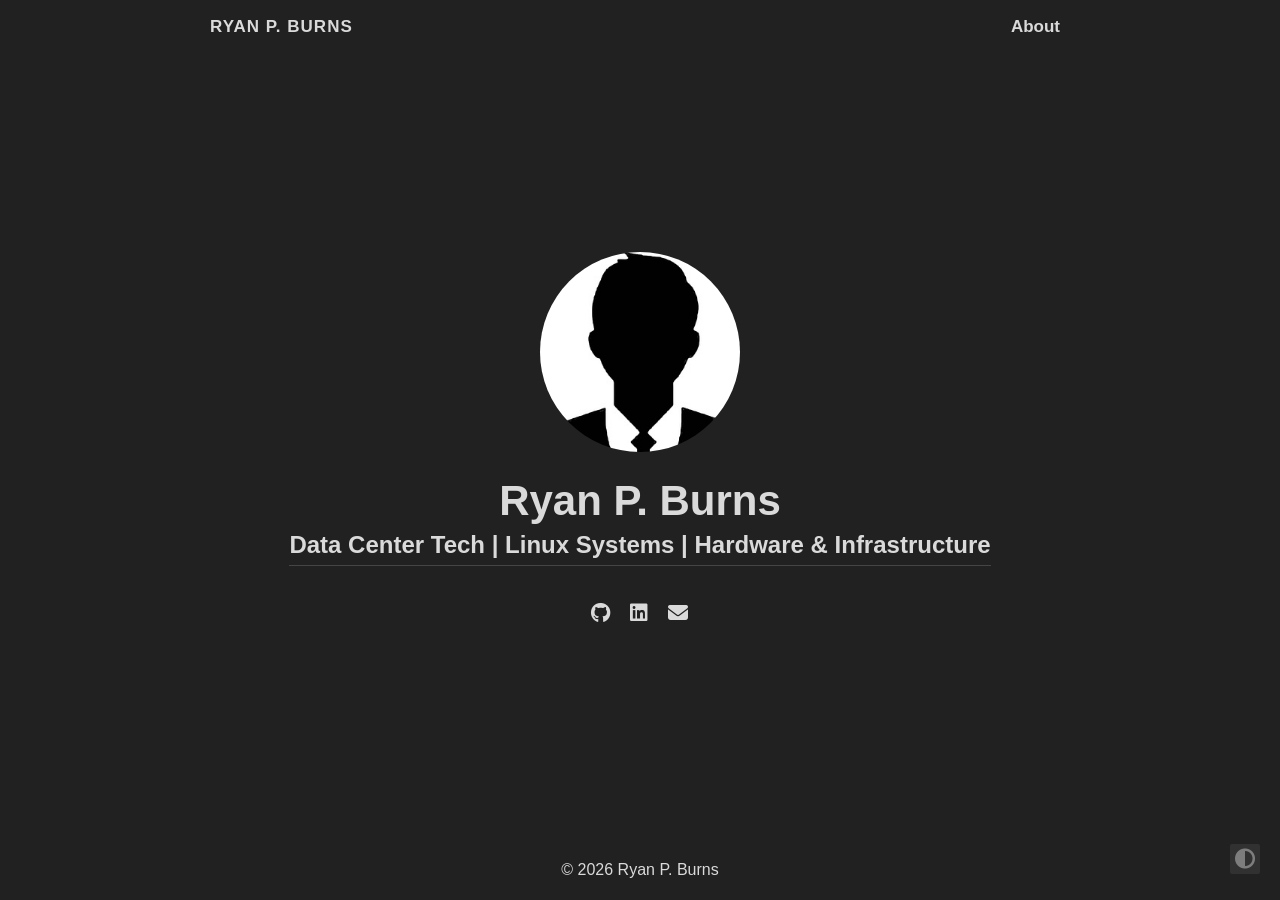
<file: index.html>
<!doctype html><html lang=en><head><title>Ryan P. Burns</title><meta charset=utf-8><meta name=viewport content="width=device-width,initial-scale=1"><meta name=color-scheme content="light dark"><meta name=author content="Ryan P. Burns"><meta name=description content="Personal professional site for Ryan P. Burns."><meta name=keywords content="linux,cloud,infrastructure,data center,homelab,aws"><meta name=twitter:card content="summary"><meta name=twitter:title content="Ryan P. Burns"><meta name=twitter:description content="Personal professional site for Ryan P. Burns."><meta property="og:url" content="https://ryanpburns.com/"><meta property="og:site_name" content="Ryan P. Burns"><meta property="og:title" content="Ryan P. Burns"><meta property="og:description" content="Personal professional site for Ryan P. Burns."><meta property="og:locale" content="en_us"><meta property="og:type" content="website"><link rel=canonical href=https://ryanpburns.com/><link rel=preload href=/fonts/fa-brands-400.woff2 as=font type=font/woff2 crossorigin><link rel=preload href=/fonts/fa-regular-400.woff2 as=font type=font/woff2 crossorigin><link rel=preload href=/fonts/fa-solid-900.woff2 as=font type=font/woff2 crossorigin><link rel=stylesheet href=/css/coder.min.f6b1b35a7b02521b25338f6cf58975f9980a6c12847763fe35a48307758cd1e7.css integrity="sha256-9rGzWnsCUhslM49s9Yl1+ZgKbBKEd2P+NaSDB3WM0ec=" crossorigin=anonymous media=screen><link rel=stylesheet href=/css/coder-dark.min.ad48f476275974885bdc03d5251e3cdbe1678c54a63ff772376b0ed2adc468dd.css integrity="sha256-rUj0didZdIhb3APVJR482+FnjFSmP/dyN2sO0q3EaN0=" crossorigin=anonymous media=screen><link rel=stylesheet href=/scss/custom.min.ee762c5d4b26d87bb756142d9be67d613da15a72aaf7d3ae47573ddc1960342f.css integrity="sha256-7nYsXUsm2Hu3VhQtm+Z9YT2hWnKq99OuR1c93BlgNC8=" crossorigin=anonymous media=screen><link rel=icon type=image/svg+xml href=/images/favicon.svg sizes=any><link rel=icon type=image/png href=/images/favicon-32x32.png sizes=32x32><link rel=icon type=image/png href=/images/favicon-16x16.png sizes=16x16><link rel=apple-touch-icon href=/images/apple-touch-icon.png><link rel=apple-touch-icon sizes=180x180 href=/images/apple-touch-icon.png><link rel=manifest href=/site.webmanifest><link rel=mask-icon href=/images/safari-pinned-tab.svg color=#5bbad5><link rel=alternate type=application/rss+xml href=/index.xml title="Ryan P. Burns"><meta name=generator content="Hugo 0.163.3"></head><body class="preload-transitions colorscheme-dark"><div class=float-container><a id=dark-mode-toggle class=colorscheme-toggle><i class="fa-solid fa-adjust fa-fw" aria-hidden=true></i></a></div><main class=wrapper><nav class=navigation><section class=container><a class=navigation-title href=https://ryanpburns.com/>Ryan P. Burns
</a><input type=checkbox id=menu-toggle>
<label class="menu-button float-right" for=menu-toggle><i class="fa-solid fa-bars fa-fw" aria-hidden=true></i></label><ul class=navigation-list><li class=navigation-item><a class=navigation-link href=/about/>About</a></li></ul></section></nav><div class=content><section class="container centered"><div class=about><div class=avatar><img src=/images/avatar.jpg alt=avatar></div><h1>Ryan P. Burns</h1><h2>Data Center Tech | Linux Systems | Hardware & Infrastructure</h2><ul><li><a href=https://github.com aria-label=Github><i class="fa-brands fa-github fa-lg" aria-hidden=true></i></a></li><li><a href=https://linkedin.com aria-label=LinkedIn><i class="fa-brands fa-linkedin fa-lg" aria-hidden=true></i></a></li><li><a href=mailto:contact@ryanpburns.com aria-label=Email><i class="fa-solid fa-envelope fa-lg" aria-hidden=true></i></a></li></ul></div></section></div><footer class=footer><section class=container>© 2026 Ryan P. Burns</section></footer></main><script src=/js/coder.min.6ae284be93d2d19dad1f02b0039508d9aab3180a12a06dcc71b0b0ef7825a317.js integrity="sha256-auKEvpPS0Z2tHwKwA5UI2aqzGAoSoG3McbCw73gloxc="></script></body></html>
</file>
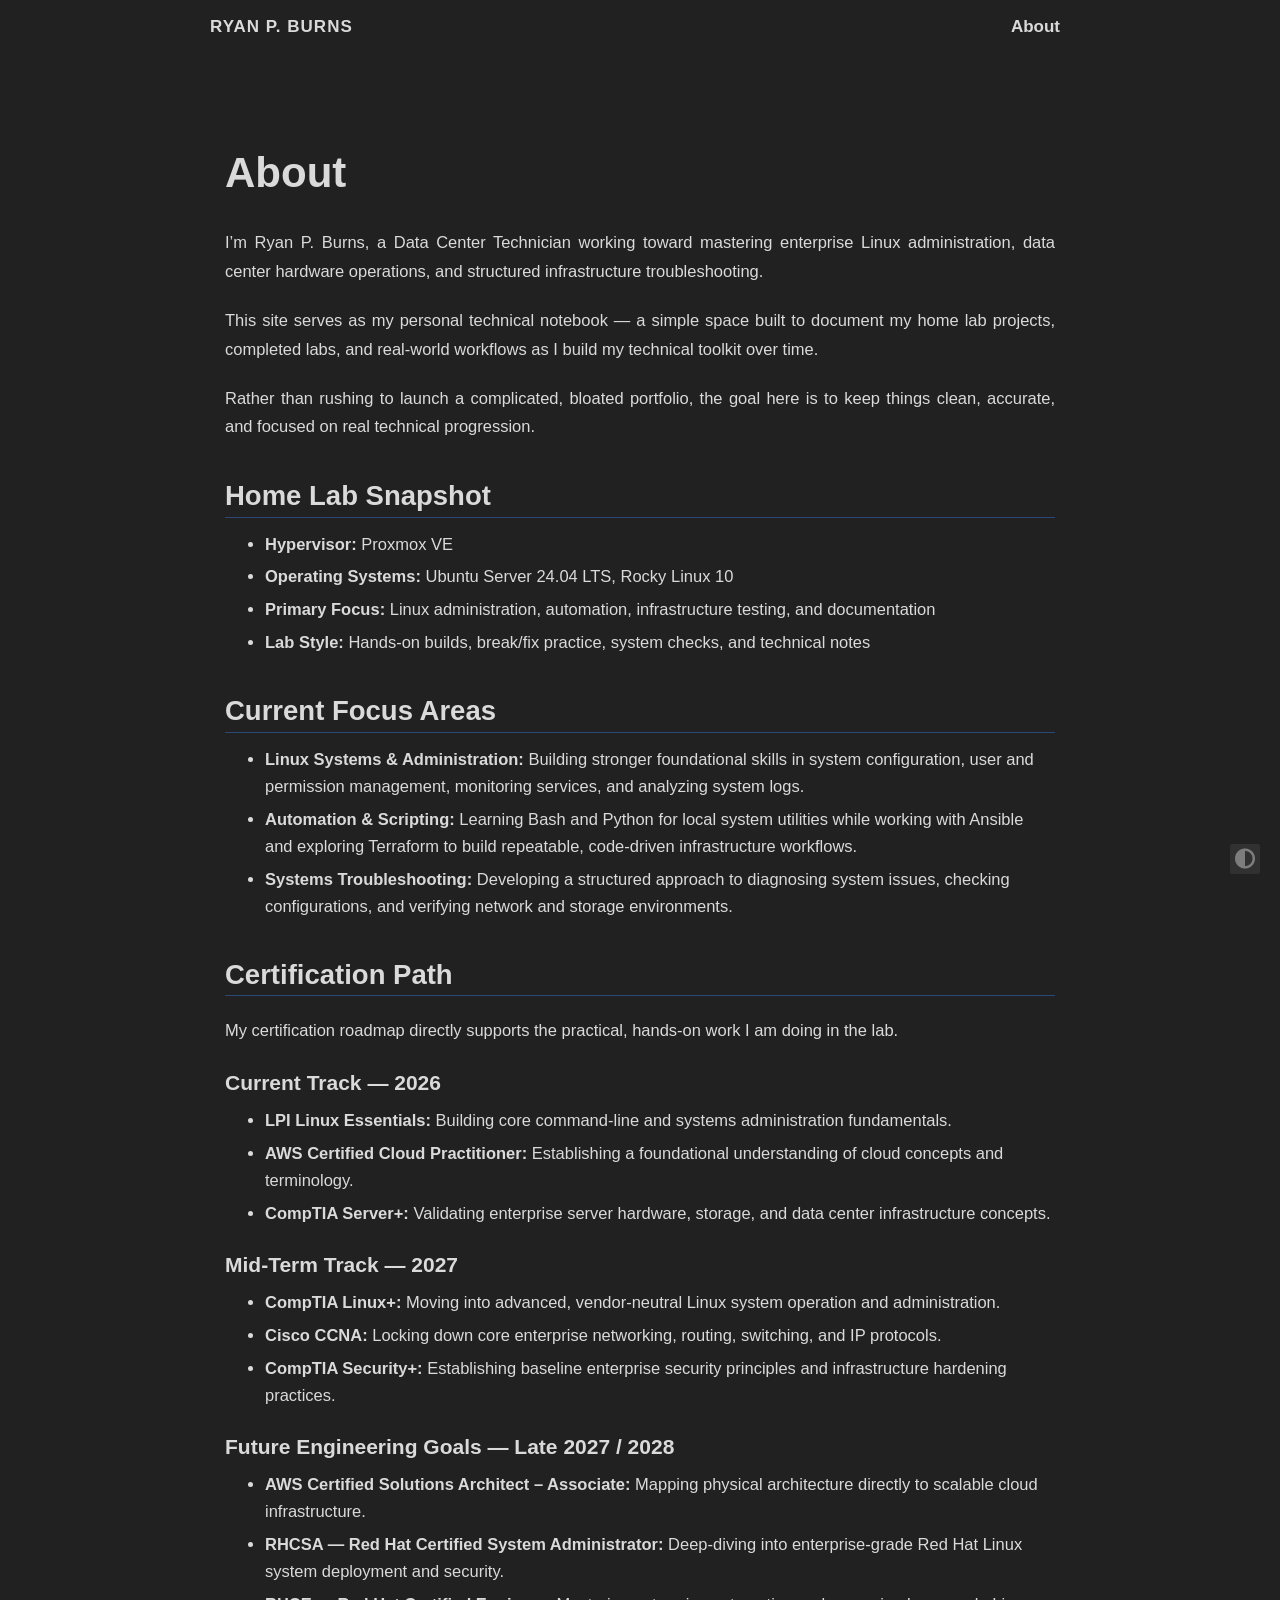
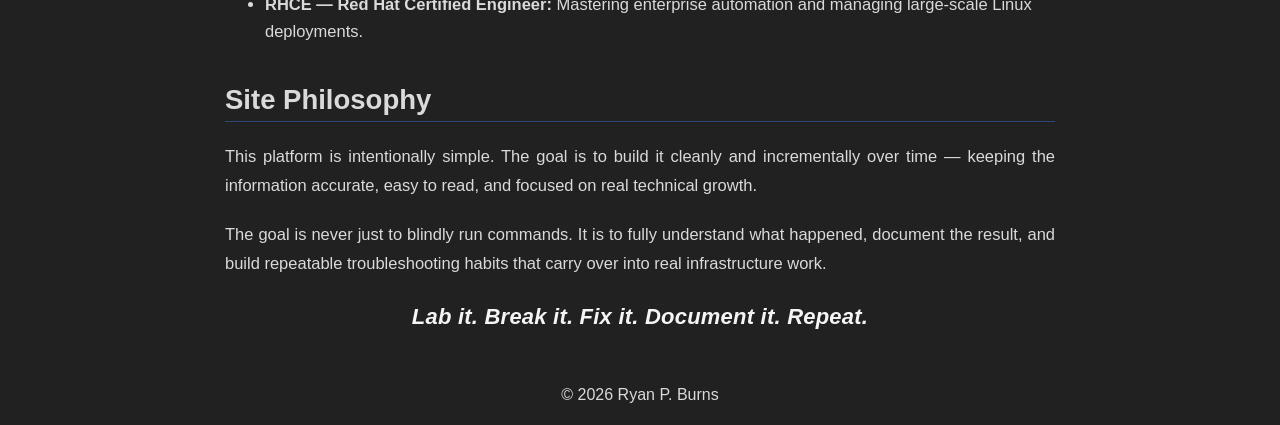
<file: about/index.html>
<!doctype html><html lang=en><head><title>About · Ryan P. Burns</title><meta charset=utf-8><meta name=viewport content="width=device-width,initial-scale=1"><meta name=color-scheme content="light dark"><meta name=author content="Ryan P. Burns"><meta name=description content="I’m Ryan P. Burns, a Data Center Technician working toward mastering enterprise Linux administration, data center hardware operations, and structured infrastructure troubleshooting.
This site serves as my personal technical notebook — a simple space built to document my home lab projects, completed labs, and real-world workflows as I build my technical toolkit over time.
Rather than rushing to launch a complicated, bloated portfolio, the goal here is to keep things clean, accurate, and focused on real technical progression."><meta name=keywords content="linux,cloud,infrastructure,data center,homelab,aws"><meta name=twitter:card content="summary"><meta name=twitter:title content="About"><meta name=twitter:description content="I’m Ryan P. Burns, a Data Center Technician working toward mastering enterprise Linux administration, data center hardware operations, and structured infrastructure troubleshooting.
This site serves as my personal technical notebook — a simple space built to document my home lab projects, completed labs, and real-world workflows as I build my technical toolkit over time.
Rather than rushing to launch a complicated, bloated portfolio, the goal here is to keep things clean, accurate, and focused on real technical progression."><meta property="og:url" content="https://ryanpburns.com/about/"><meta property="og:site_name" content="Ryan P. Burns"><meta property="og:title" content="About"><meta property="og:description" content="I’m Ryan P. Burns, a Data Center Technician working toward mastering enterprise Linux administration, data center hardware operations, and structured infrastructure troubleshooting.
This site serves as my personal technical notebook — a simple space built to document my home lab projects, completed labs, and real-world workflows as I build my technical toolkit over time.
Rather than rushing to launch a complicated, bloated portfolio, the goal here is to keep things clean, accurate, and focused on real technical progression."><meta property="og:locale" content="en_us"><meta property="og:type" content="article"><meta property="article:published_time" content="2026-06-24T00:00:00+00:00"><meta property="article:modified_time" content="2026-06-24T00:00:00+00:00"><link rel=canonical href=https://ryanpburns.com/about/><link rel=preload href=/fonts/fa-brands-400.woff2 as=font type=font/woff2 crossorigin><link rel=preload href=/fonts/fa-regular-400.woff2 as=font type=font/woff2 crossorigin><link rel=preload href=/fonts/fa-solid-900.woff2 as=font type=font/woff2 crossorigin><link rel=stylesheet href=/css/coder.min.f6b1b35a7b02521b25338f6cf58975f9980a6c12847763fe35a48307758cd1e7.css integrity="sha256-9rGzWnsCUhslM49s9Yl1+ZgKbBKEd2P+NaSDB3WM0ec=" crossorigin=anonymous media=screen><link rel=stylesheet href=/css/coder-dark.min.ad48f476275974885bdc03d5251e3cdbe1678c54a63ff772376b0ed2adc468dd.css integrity="sha256-rUj0didZdIhb3APVJR482+FnjFSmP/dyN2sO0q3EaN0=" crossorigin=anonymous media=screen><link rel=stylesheet href=/scss/custom.min.ee762c5d4b26d87bb756142d9be67d613da15a72aaf7d3ae47573ddc1960342f.css integrity="sha256-7nYsXUsm2Hu3VhQtm+Z9YT2hWnKq99OuR1c93BlgNC8=" crossorigin=anonymous media=screen><link rel=icon type=image/svg+xml href=/images/favicon.svg sizes=any><link rel=icon type=image/png href=/images/favicon-32x32.png sizes=32x32><link rel=icon type=image/png href=/images/favicon-16x16.png sizes=16x16><link rel=apple-touch-icon href=/images/apple-touch-icon.png><link rel=apple-touch-icon sizes=180x180 href=/images/apple-touch-icon.png><link rel=manifest href=/site.webmanifest><link rel=mask-icon href=/images/safari-pinned-tab.svg color=#5bbad5></head><body class="preload-transitions colorscheme-dark"><div class=float-container><a id=dark-mode-toggle class=colorscheme-toggle><i class="fa-solid fa-adjust fa-fw" aria-hidden=true></i></a></div><main class=wrapper><nav class=navigation><section class=container><a class=navigation-title href=https://ryanpburns.com/>Ryan P. Burns
</a><input type=checkbox id=menu-toggle>
<label class="menu-button float-right" for=menu-toggle><i class="fa-solid fa-bars fa-fw" aria-hidden=true></i></label><ul class=navigation-list><li class=navigation-item><a class=navigation-link href=/about/>About</a></li></ul></section></nav><div class=content><section class="container page"><article><header><h1 class=title><a class=title-link href=https://ryanpburns.com/about/>About</a></h1></header><p>I’m Ryan P. Burns, a Data Center Technician working toward mastering enterprise Linux administration, data center hardware operations, and structured infrastructure troubleshooting.</p><p>This site serves as my personal technical notebook — a simple space built to document my home lab projects, completed labs, and real-world workflows as I build my technical toolkit over time.</p><p>Rather than rushing to launch a complicated, bloated portfolio, the goal here is to keep things clean, accurate, and focused on real technical progression.</p><h2>Home Lab Snapshot</h2><ul><li><strong>Hypervisor:</strong> Proxmox VE</li><li><strong>Operating Systems:</strong> Ubuntu Server 24.04 LTS, Rocky Linux 10</li><li><strong>Primary Focus:</strong> Linux administration, automation, infrastructure testing, and documentation</li><li><strong>Lab Style:</strong> Hands-on builds, break/fix practice, system checks, and technical notes</li></ul><h2>Current Focus Areas</h2><ul><li><strong>Linux Systems & Administration:</strong> Building stronger foundational skills in system configuration, user and permission management, monitoring services, and analyzing system logs.</li><li><strong>Automation & Scripting:</strong> Learning Bash and Python for local system utilities while working with Ansible and exploring Terraform to build repeatable, code-driven infrastructure workflows.</li><li><strong>Systems Troubleshooting:</strong> Developing a structured approach to diagnosing system issues, checking configurations, and verifying network and storage environments.</li></ul><h2>Certification Path</h2><p>My certification roadmap directly supports the practical, hands-on work I am doing in the lab.</p><h3>Current Track — 2026</h3><ul><li><strong>LPI Linux Essentials:</strong> Building core command-line and systems administration fundamentals.</li><li><strong>AWS Certified Cloud Practitioner:</strong> Establishing a foundational understanding of cloud concepts and terminology.</li><li><strong>CompTIA Server+:</strong> Validating enterprise server hardware, storage, and data center infrastructure concepts.</li></ul><h3>Mid-Term Track — 2027</h3><ul><li><strong>CompTIA Linux+:</strong> Moving into advanced, vendor-neutral Linux system operation and administration.</li><li><strong>Cisco CCNA:</strong> Locking down core enterprise networking, routing, switching, and IP protocols.</li><li><strong>CompTIA Security+:</strong> Establishing baseline enterprise security principles and infrastructure hardening practices.</li></ul><h3>Future Engineering Goals — Late 2027 / 2028</h3><ul><li><strong>AWS Certified Solutions Architect – Associate:</strong> Mapping physical architecture directly to scalable cloud infrastructure.</li><li><strong>RHCSA — Red Hat Certified System Administrator:</strong> Deep-diving into enterprise-grade Red Hat Linux system deployment and security.</li><li><strong>RHCE — Red Hat Certified Engineer:</strong> Mastering enterprise automation and managing large-scale Linux deployments.</li></ul><h2>Site Philosophy</h2><p>This platform is intentionally simple. The goal is to build it cleanly and incrementally over time — keeping the information accurate, easy to read, and focused on real technical growth.</p><p>The goal is never just to blindly run commands. It is to fully understand what happened, document the result, and build repeatable troubleshooting habits that carry over into real infrastructure work.</p><p class=about-motto><em>Lab it. Break it. Fix it. Document it. Repeat.</em></p></article></section></div><footer class=footer><section class=container>© 2026 Ryan P. Burns</section></footer></main><script src=/js/coder.min.6ae284be93d2d19dad1f02b0039508d9aab3180a12a06dcc71b0b0ef7825a317.js integrity="sha256-auKEvpPS0Z2tHwKwA5UI2aqzGAoSoG3McbCw73gloxc="></script></body></html>
</file>
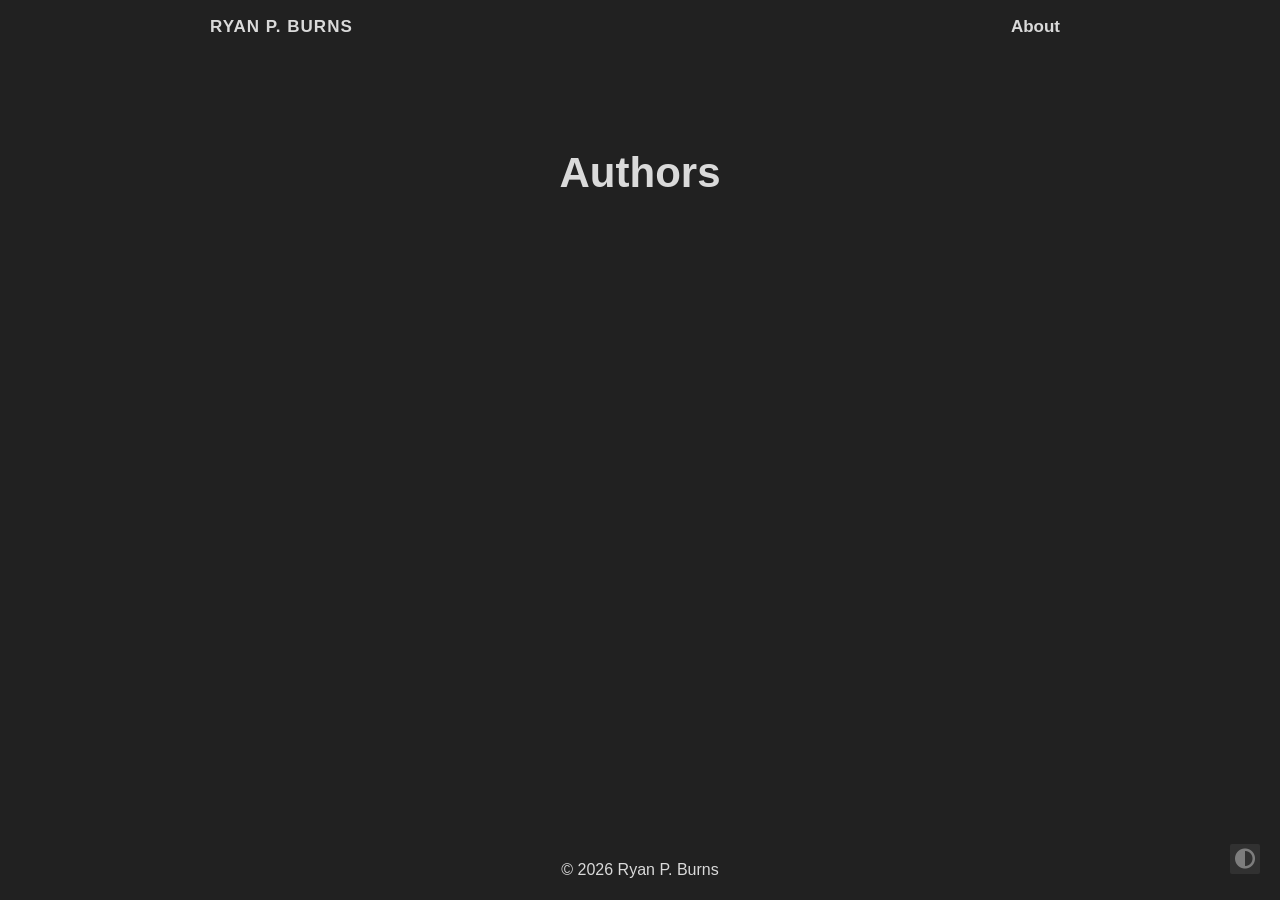
<file: authors/index.html>
<!doctype html><html lang=en><head><title>Authors · Ryan P. Burns</title><meta charset=utf-8><meta name=viewport content="width=device-width,initial-scale=1"><meta name=color-scheme content="light dark"><meta name=author content="Ryan P. Burns"><meta name=description content="Personal professional site for Ryan P. Burns."><meta name=keywords content="linux,cloud,infrastructure,data center,homelab,aws"><meta name=twitter:card content="summary"><meta name=twitter:title content="Authors"><meta name=twitter:description content="Personal professional site for Ryan P. Burns."><meta property="og:url" content="https://ryanpburns.com/authors/"><meta property="og:site_name" content="Ryan P. Burns"><meta property="og:title" content="Authors"><meta property="og:description" content="Personal professional site for Ryan P. Burns."><meta property="og:locale" content="en_us"><meta property="og:type" content="website"><link rel=canonical href=https://ryanpburns.com/authors/><link rel=preload href=/fonts/fa-brands-400.woff2 as=font type=font/woff2 crossorigin><link rel=preload href=/fonts/fa-regular-400.woff2 as=font type=font/woff2 crossorigin><link rel=preload href=/fonts/fa-solid-900.woff2 as=font type=font/woff2 crossorigin><link rel=stylesheet href=/css/coder.min.f6b1b35a7b02521b25338f6cf58975f9980a6c12847763fe35a48307758cd1e7.css integrity="sha256-9rGzWnsCUhslM49s9Yl1+ZgKbBKEd2P+NaSDB3WM0ec=" crossorigin=anonymous media=screen><link rel=stylesheet href=/css/coder-dark.min.ad48f476275974885bdc03d5251e3cdbe1678c54a63ff772376b0ed2adc468dd.css integrity="sha256-rUj0didZdIhb3APVJR482+FnjFSmP/dyN2sO0q3EaN0=" crossorigin=anonymous media=screen><link rel=stylesheet href=/scss/custom.min.ee762c5d4b26d87bb756142d9be67d613da15a72aaf7d3ae47573ddc1960342f.css integrity="sha256-7nYsXUsm2Hu3VhQtm+Z9YT2hWnKq99OuR1c93BlgNC8=" crossorigin=anonymous media=screen><link rel=icon type=image/svg+xml href=/images/favicon.svg sizes=any><link rel=icon type=image/png href=/images/favicon-32x32.png sizes=32x32><link rel=icon type=image/png href=/images/favicon-16x16.png sizes=16x16><link rel=apple-touch-icon href=/images/apple-touch-icon.png><link rel=apple-touch-icon sizes=180x180 href=/images/apple-touch-icon.png><link rel=manifest href=/site.webmanifest><link rel=mask-icon href=/images/safari-pinned-tab.svg color=#5bbad5><link rel=alternate type=application/rss+xml href=/authors/index.xml title="Ryan P. Burns"></head><body class="preload-transitions colorscheme-dark"><div class=float-container><a id=dark-mode-toggle class=colorscheme-toggle><i class="fa-solid fa-adjust fa-fw" aria-hidden=true></i></a></div><main class=wrapper><nav class=navigation><section class=container><a class=navigation-title href=https://ryanpburns.com/>Ryan P. Burns
</a><input type=checkbox id=menu-toggle>
<label class="menu-button float-right" for=menu-toggle><i class="fa-solid fa-bars fa-fw" aria-hidden=true></i></label><ul class=navigation-list><li class=navigation-item><a class=navigation-link href=/about/>About</a></li></ul></section></nav><div class=content><section class="container list"><header><h1 class=title><a class=title-link href=https://ryanpburns.com/authors/>Authors</a></h1></header><ul></ul></section></div><footer class=footer><section class=container>© 2026 Ryan P. Burns</section></footer></main><script src=/js/coder.min.6ae284be93d2d19dad1f02b0039508d9aab3180a12a06dcc71b0b0ef7825a317.js integrity="sha256-auKEvpPS0Z2tHwKwA5UI2aqzGAoSoG3McbCw73gloxc="></script></body></html>
</file>
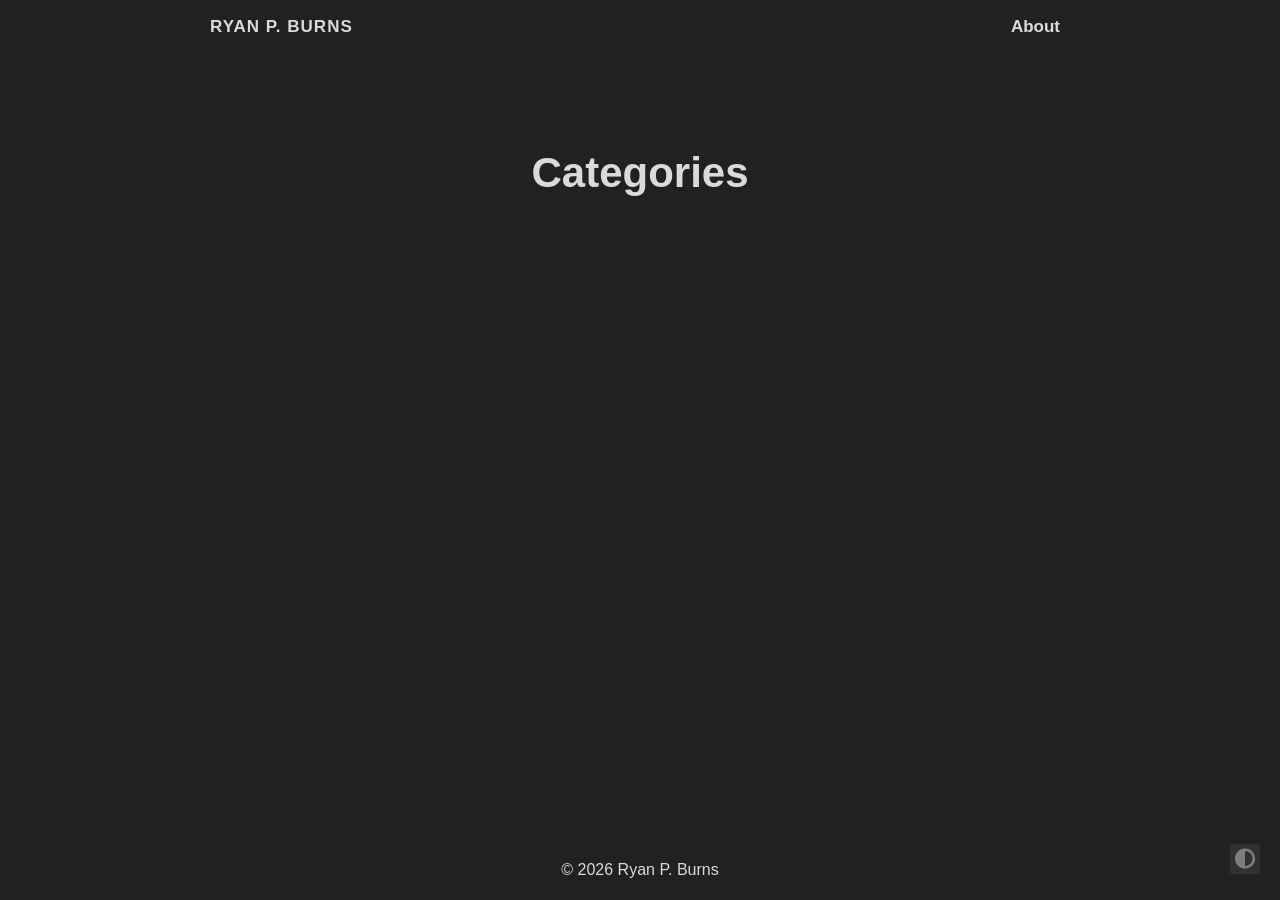
<file: categories/index.html>
<!doctype html><html lang=en><head><title>Categories · Ryan P. Burns</title><meta charset=utf-8><meta name=viewport content="width=device-width,initial-scale=1"><meta name=color-scheme content="light dark"><meta name=author content="Ryan P. Burns"><meta name=description content="Personal professional site for Ryan P. Burns."><meta name=keywords content="linux,cloud,infrastructure,data center,homelab,aws"><meta name=twitter:card content="summary"><meta name=twitter:title content="Categories"><meta name=twitter:description content="Personal professional site for Ryan P. Burns."><meta property="og:url" content="https://ryanpburns.com/categories/"><meta property="og:site_name" content="Ryan P. Burns"><meta property="og:title" content="Categories"><meta property="og:description" content="Personal professional site for Ryan P. Burns."><meta property="og:locale" content="en_us"><meta property="og:type" content="website"><link rel=canonical href=https://ryanpburns.com/categories/><link rel=preload href=/fonts/fa-brands-400.woff2 as=font type=font/woff2 crossorigin><link rel=preload href=/fonts/fa-regular-400.woff2 as=font type=font/woff2 crossorigin><link rel=preload href=/fonts/fa-solid-900.woff2 as=font type=font/woff2 crossorigin><link rel=stylesheet href=/css/coder.min.f6b1b35a7b02521b25338f6cf58975f9980a6c12847763fe35a48307758cd1e7.css integrity="sha256-9rGzWnsCUhslM49s9Yl1+ZgKbBKEd2P+NaSDB3WM0ec=" crossorigin=anonymous media=screen><link rel=stylesheet href=/css/coder-dark.min.ad48f476275974885bdc03d5251e3cdbe1678c54a63ff772376b0ed2adc468dd.css integrity="sha256-rUj0didZdIhb3APVJR482+FnjFSmP/dyN2sO0q3EaN0=" crossorigin=anonymous media=screen><link rel=stylesheet href=/scss/custom.min.ee762c5d4b26d87bb756142d9be67d613da15a72aaf7d3ae47573ddc1960342f.css integrity="sha256-7nYsXUsm2Hu3VhQtm+Z9YT2hWnKq99OuR1c93BlgNC8=" crossorigin=anonymous media=screen><link rel=icon type=image/svg+xml href=/images/favicon.svg sizes=any><link rel=icon type=image/png href=/images/favicon-32x32.png sizes=32x32><link rel=icon type=image/png href=/images/favicon-16x16.png sizes=16x16><link rel=apple-touch-icon href=/images/apple-touch-icon.png><link rel=apple-touch-icon sizes=180x180 href=/images/apple-touch-icon.png><link rel=manifest href=/site.webmanifest><link rel=mask-icon href=/images/safari-pinned-tab.svg color=#5bbad5><link rel=alternate type=application/rss+xml href=/categories/index.xml title="Ryan P. Burns"></head><body class="preload-transitions colorscheme-dark"><div class=float-container><a id=dark-mode-toggle class=colorscheme-toggle><i class="fa-solid fa-adjust fa-fw" aria-hidden=true></i></a></div><main class=wrapper><nav class=navigation><section class=container><a class=navigation-title href=https://ryanpburns.com/>Ryan P. Burns
</a><input type=checkbox id=menu-toggle>
<label class="menu-button float-right" for=menu-toggle><i class="fa-solid fa-bars fa-fw" aria-hidden=true></i></label><ul class=navigation-list><li class=navigation-item><a class=navigation-link href=/about/>About</a></li></ul></section></nav><div class=content><section class="container list"><header><h1 class=title><a class=title-link href=https://ryanpburns.com/categories/>Categories</a></h1></header><ul></ul></section></div><footer class=footer><section class=container>© 2026 Ryan P. Burns</section></footer></main><script src=/js/coder.min.6ae284be93d2d19dad1f02b0039508d9aab3180a12a06dcc71b0b0ef7825a317.js integrity="sha256-auKEvpPS0Z2tHwKwA5UI2aqzGAoSoG3McbCw73gloxc="></script></body></html>
</file>
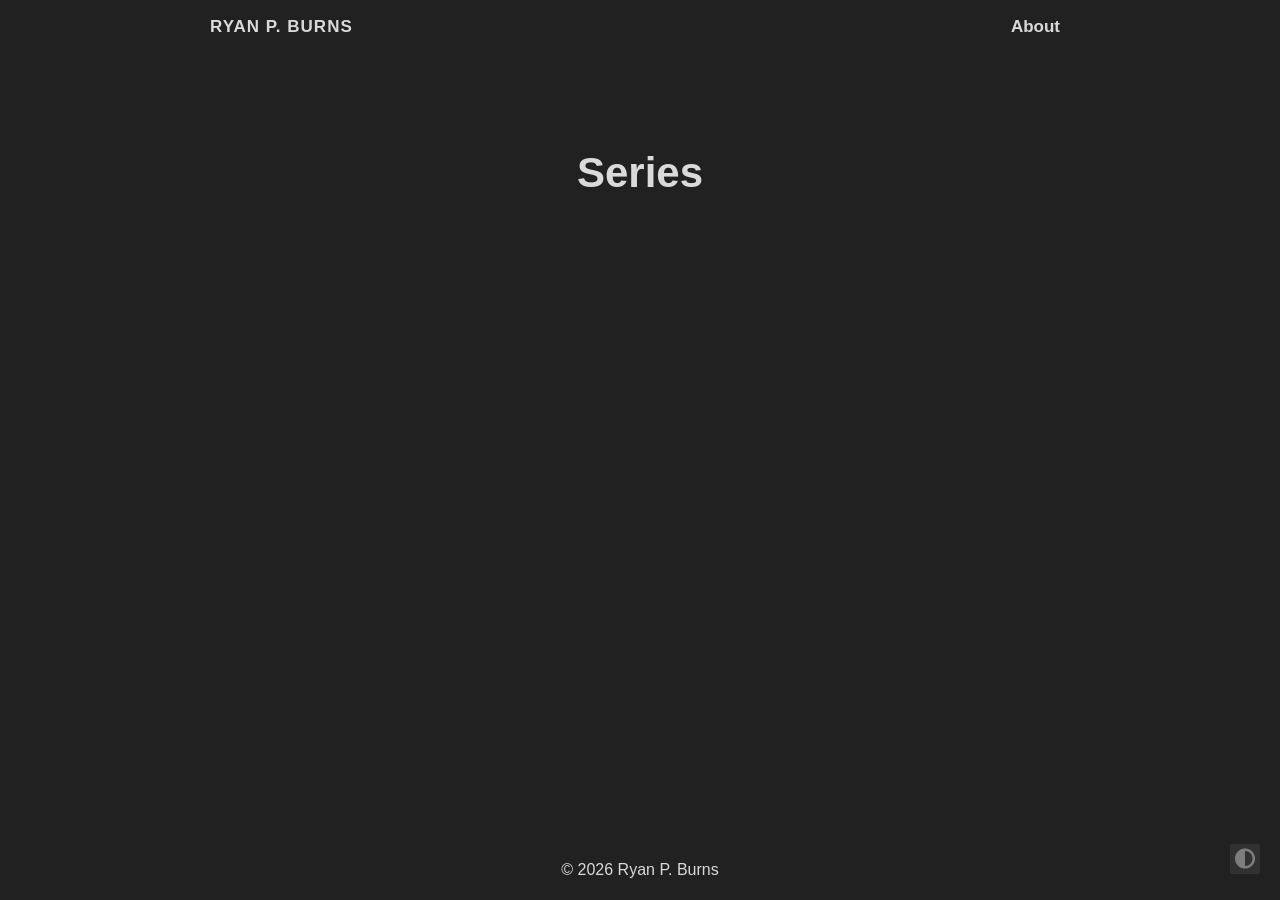
<file: series/index.html>
<!doctype html><html lang=en><head><title>Series · Ryan P. Burns</title><meta charset=utf-8><meta name=viewport content="width=device-width,initial-scale=1"><meta name=color-scheme content="light dark"><meta name=author content="Ryan P. Burns"><meta name=description content="Personal professional site for Ryan P. Burns."><meta name=keywords content="linux,cloud,infrastructure,data center,homelab,aws"><meta name=twitter:card content="summary"><meta name=twitter:title content="Series"><meta name=twitter:description content="Personal professional site for Ryan P. Burns."><meta property="og:url" content="https://ryanpburns.com/series/"><meta property="og:site_name" content="Ryan P. Burns"><meta property="og:title" content="Series"><meta property="og:description" content="Personal professional site for Ryan P. Burns."><meta property="og:locale" content="en_us"><meta property="og:type" content="website"><link rel=canonical href=https://ryanpburns.com/series/><link rel=preload href=/fonts/fa-brands-400.woff2 as=font type=font/woff2 crossorigin><link rel=preload href=/fonts/fa-regular-400.woff2 as=font type=font/woff2 crossorigin><link rel=preload href=/fonts/fa-solid-900.woff2 as=font type=font/woff2 crossorigin><link rel=stylesheet href=/css/coder.min.f6b1b35a7b02521b25338f6cf58975f9980a6c12847763fe35a48307758cd1e7.css integrity="sha256-9rGzWnsCUhslM49s9Yl1+ZgKbBKEd2P+NaSDB3WM0ec=" crossorigin=anonymous media=screen><link rel=stylesheet href=/css/coder-dark.min.ad48f476275974885bdc03d5251e3cdbe1678c54a63ff772376b0ed2adc468dd.css integrity="sha256-rUj0didZdIhb3APVJR482+FnjFSmP/dyN2sO0q3EaN0=" crossorigin=anonymous media=screen><link rel=stylesheet href=/scss/custom.min.ee762c5d4b26d87bb756142d9be67d613da15a72aaf7d3ae47573ddc1960342f.css integrity="sha256-7nYsXUsm2Hu3VhQtm+Z9YT2hWnKq99OuR1c93BlgNC8=" crossorigin=anonymous media=screen><link rel=icon type=image/svg+xml href=/images/favicon.svg sizes=any><link rel=icon type=image/png href=/images/favicon-32x32.png sizes=32x32><link rel=icon type=image/png href=/images/favicon-16x16.png sizes=16x16><link rel=apple-touch-icon href=/images/apple-touch-icon.png><link rel=apple-touch-icon sizes=180x180 href=/images/apple-touch-icon.png><link rel=manifest href=/site.webmanifest><link rel=mask-icon href=/images/safari-pinned-tab.svg color=#5bbad5><link rel=alternate type=application/rss+xml href=/series/index.xml title="Ryan P. Burns"></head><body class="preload-transitions colorscheme-dark"><div class=float-container><a id=dark-mode-toggle class=colorscheme-toggle><i class="fa-solid fa-adjust fa-fw" aria-hidden=true></i></a></div><main class=wrapper><nav class=navigation><section class=container><a class=navigation-title href=https://ryanpburns.com/>Ryan P. Burns
</a><input type=checkbox id=menu-toggle>
<label class="menu-button float-right" for=menu-toggle><i class="fa-solid fa-bars fa-fw" aria-hidden=true></i></label><ul class=navigation-list><li class=navigation-item><a class=navigation-link href=/about/>About</a></li></ul></section></nav><div class=content><section class="container list"><header><h1 class=title><a class=title-link href=https://ryanpburns.com/series/>Series</a></h1></header><ul></ul></section></div><footer class=footer><section class=container>© 2026 Ryan P. Burns</section></footer></main><script src=/js/coder.min.6ae284be93d2d19dad1f02b0039508d9aab3180a12a06dcc71b0b0ef7825a317.js integrity="sha256-auKEvpPS0Z2tHwKwA5UI2aqzGAoSoG3McbCw73gloxc="></script></body></html>
</file>
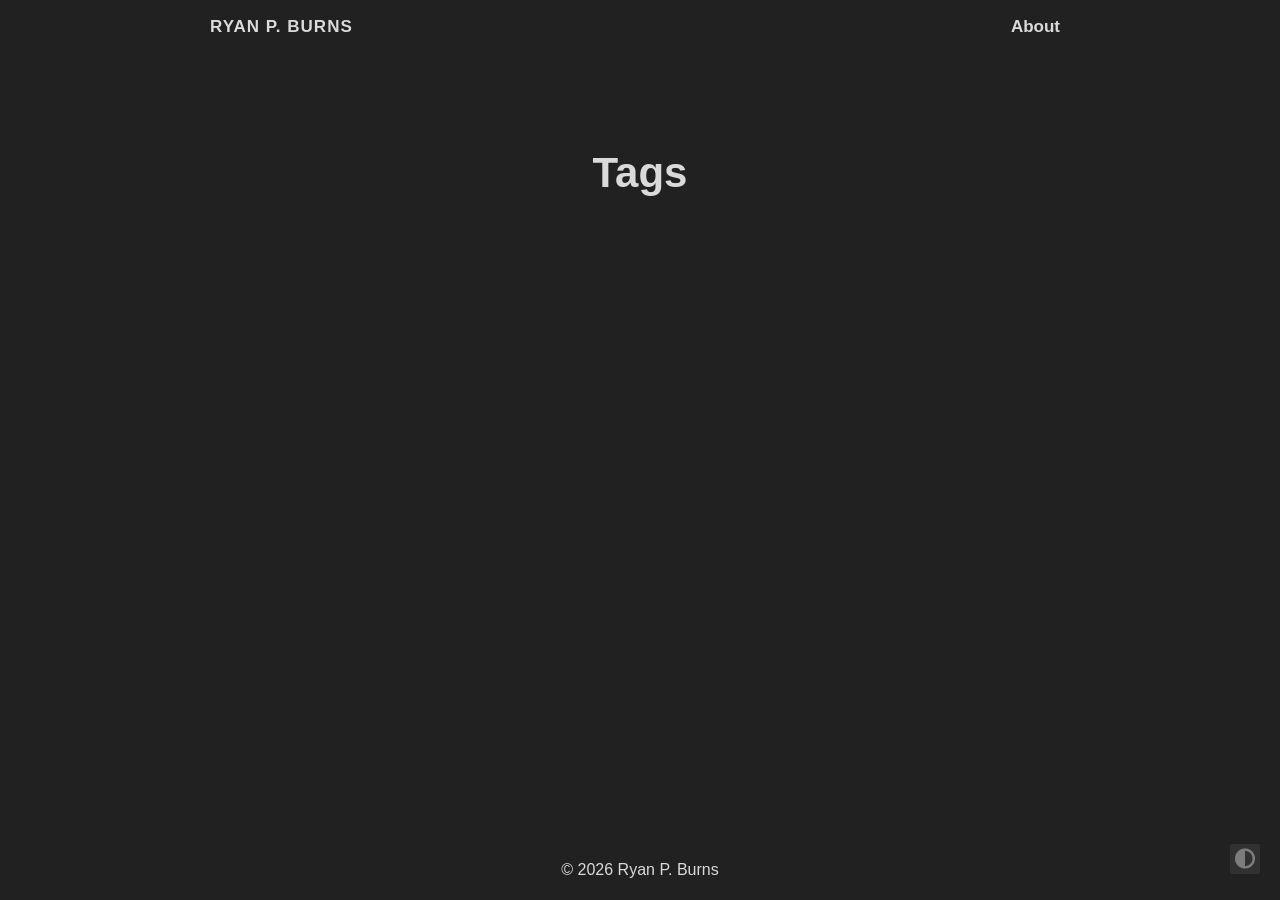
<file: tags/index.html>
<!doctype html><html lang=en><head><title>Tags · Ryan P. Burns</title><meta charset=utf-8><meta name=viewport content="width=device-width,initial-scale=1"><meta name=color-scheme content="light dark"><meta name=author content="Ryan P. Burns"><meta name=description content="Personal professional site for Ryan P. Burns."><meta name=keywords content="linux,cloud,infrastructure,data center,homelab,aws"><meta name=twitter:card content="summary"><meta name=twitter:title content="Tags"><meta name=twitter:description content="Personal professional site for Ryan P. Burns."><meta property="og:url" content="https://ryanpburns.com/tags/"><meta property="og:site_name" content="Ryan P. Burns"><meta property="og:title" content="Tags"><meta property="og:description" content="Personal professional site for Ryan P. Burns."><meta property="og:locale" content="en_us"><meta property="og:type" content="website"><link rel=canonical href=https://ryanpburns.com/tags/><link rel=preload href=/fonts/fa-brands-400.woff2 as=font type=font/woff2 crossorigin><link rel=preload href=/fonts/fa-regular-400.woff2 as=font type=font/woff2 crossorigin><link rel=preload href=/fonts/fa-solid-900.woff2 as=font type=font/woff2 crossorigin><link rel=stylesheet href=/css/coder.min.f6b1b35a7b02521b25338f6cf58975f9980a6c12847763fe35a48307758cd1e7.css integrity="sha256-9rGzWnsCUhslM49s9Yl1+ZgKbBKEd2P+NaSDB3WM0ec=" crossorigin=anonymous media=screen><link rel=stylesheet href=/css/coder-dark.min.ad48f476275974885bdc03d5251e3cdbe1678c54a63ff772376b0ed2adc468dd.css integrity="sha256-rUj0didZdIhb3APVJR482+FnjFSmP/dyN2sO0q3EaN0=" crossorigin=anonymous media=screen><link rel=stylesheet href=/scss/custom.min.ee762c5d4b26d87bb756142d9be67d613da15a72aaf7d3ae47573ddc1960342f.css integrity="sha256-7nYsXUsm2Hu3VhQtm+Z9YT2hWnKq99OuR1c93BlgNC8=" crossorigin=anonymous media=screen><link rel=icon type=image/svg+xml href=/images/favicon.svg sizes=any><link rel=icon type=image/png href=/images/favicon-32x32.png sizes=32x32><link rel=icon type=image/png href=/images/favicon-16x16.png sizes=16x16><link rel=apple-touch-icon href=/images/apple-touch-icon.png><link rel=apple-touch-icon sizes=180x180 href=/images/apple-touch-icon.png><link rel=manifest href=/site.webmanifest><link rel=mask-icon href=/images/safari-pinned-tab.svg color=#5bbad5><link rel=alternate type=application/rss+xml href=/tags/index.xml title="Ryan P. Burns"></head><body class="preload-transitions colorscheme-dark"><div class=float-container><a id=dark-mode-toggle class=colorscheme-toggle><i class="fa-solid fa-adjust fa-fw" aria-hidden=true></i></a></div><main class=wrapper><nav class=navigation><section class=container><a class=navigation-title href=https://ryanpburns.com/>Ryan P. Burns
</a><input type=checkbox id=menu-toggle>
<label class="menu-button float-right" for=menu-toggle><i class="fa-solid fa-bars fa-fw" aria-hidden=true></i></label><ul class=navigation-list><li class=navigation-item><a class=navigation-link href=/about/>About</a></li></ul></section></nav><div class=content><section class="container list"><header><h1 class=title><a class=title-link href=https://ryanpburns.com/tags/>Tags</a></h1></header><ul></ul></section></div><footer class=footer><section class=container>© 2026 Ryan P. Burns</section></footer></main><script src=/js/coder.min.6ae284be93d2d19dad1f02b0039508d9aab3180a12a06dcc71b0b0ef7825a317.js integrity="sha256-auKEvpPS0Z2tHwKwA5UI2aqzGAoSoG3McbCw73gloxc="></script></body></html>
</file>
